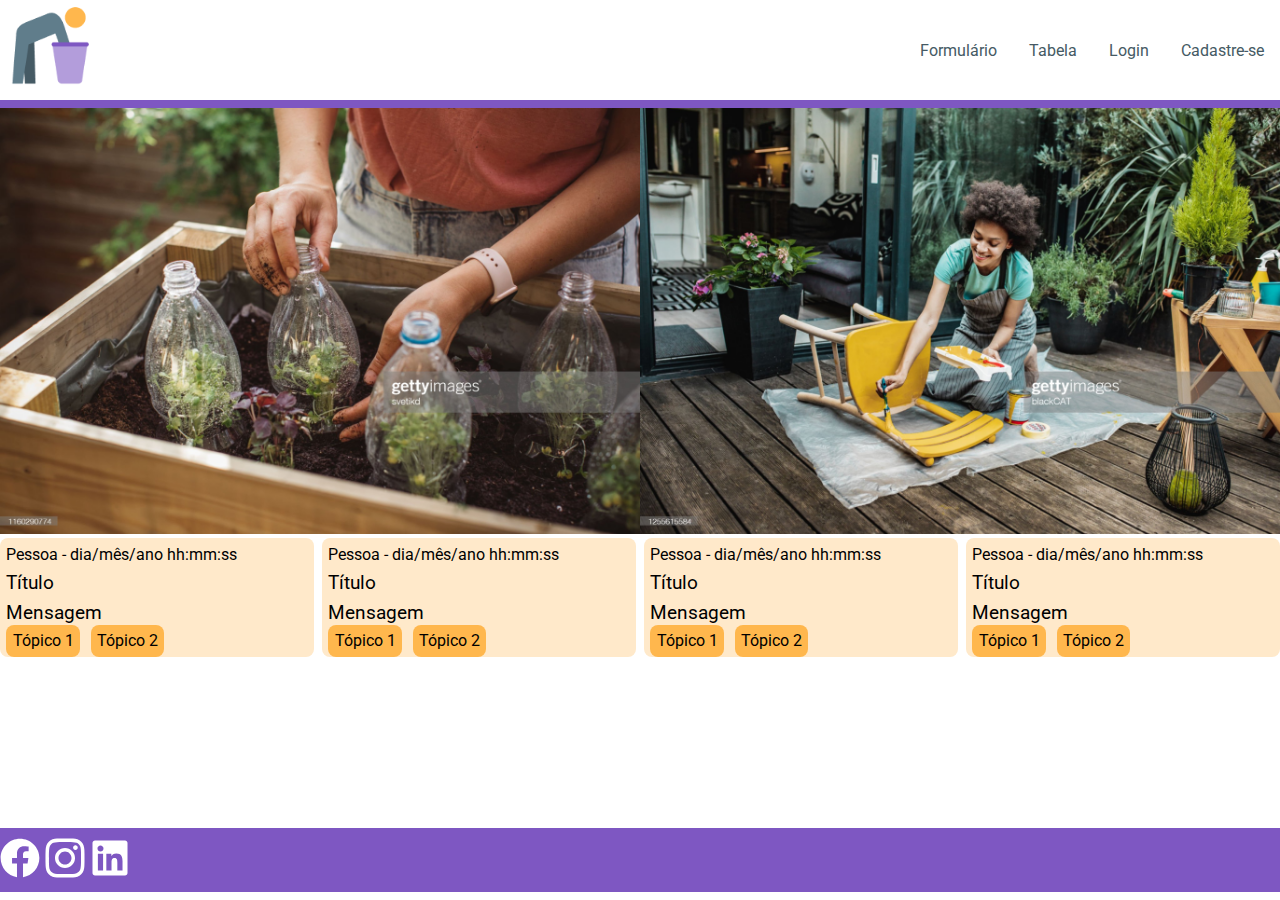
<file: index.html>
<!DOCTYPE html>
<html lang="en">
  <head>
    <meta charset="UTF-8" />
    <meta http-equiv="X-UA-Compatible" content="IE=edge" />
    <meta name="viewport" content="width=device-width, initial-scale=1.0" />
    <title>Vídeo de Web I HTML e CSS</title>
    <link rel="stylesheet" href="css/estilo.css" />
    <link rel="stylesheet" href="css/responsivo.css" />
    <link rel="stylesheet" href="css/menu.css" />
  </head>
  <body>
    <header>
      <picture>
        <a href="index.html">
          <img src="./img/logo.png" alt="Logo" />
        </a>
      </picture>
      <nav>
        <input id="menu-toggle" type="checkbox" />
        <label for="menu-toggle">
          <div class="menu-hamburger">
            <span class="hamburger"></span>
          </div>
        </label>
        <ul>
          <li>
            <a href="form.html">Formulário</a>
          </li>
          <li>
            <a href="tabela.html">Tabela</a>
          </li>
          <li>
            <a href="login.html">Login</a>
          </li>
          <li>
            <a href="cadastrar.html">Cadastre-se</a>
          </li>
        </ul>
      </nav>
    </header>
    <main class="content">
      <picture class="main">
        <img src="./img/principal.png" alt="Imagem principal" />
      </picture>
      <section class="main">
        <aside class="card">
          <h4>Pessoa - dia/mês/ano hh:mm:ss</h4>
          <h3>Título</h3>
          <h3>Mensagem</h3>
          <div>
            <span>Tópico 1</span>
            <span>Tópico 2</span>
          </div>
        </aside>
        <aside class="card">
          <h4>Pessoa - dia/mês/ano hh:mm:ss</h4>
          <h3>Título</h3>
          <h3>Mensagem</h3>
          <div>
            <span>Tópico 1</span>
            <span>Tópico 2</span>
          </div>
        </aside>
        <aside class="card">
          <h4>Pessoa - dia/mês/ano hh:mm:ss</h4>
          <h3>Título</h3>
          <h3>Mensagem</h3>
          <div>
            <span>Tópico 1</span>
            <span>Tópico 2</span>
          </div>
        </aside>
        <aside class="card">
          <h4>Pessoa - dia/mês/ano hh:mm:ss</h4>
          <h3>Título</h3>
          <h3>Mensagem</h3>
          <div>
            <span>Tópico 1</span>
            <span>Tópico 2</span>
          </div>
        </aside>
      </section>
    </main>
    <footer>
      <div class="content">
        <a href="https://www.facebook.com/" target="_blank">
          <img src="./img/face.svg" alt="Facebook" />
        </a>
        <a href="https://www.instagram.com/" target="_blank">
          <img src="./img/insta.svg" alt="Instagram" />
        </a>
        <a href="https://www.linkedin.com/" target="_blank">
          <svg
            width="40"
            height="40"
            viewBox="0 0 40 40"
            fill="none"
            xmlns="http://www.w3.org/2000/svg"
          >
            <path
              d="M35 2.5H4.99219C3.61719 2.5 2.5 3.63281 2.5 5.02344V34.9766C2.5 36.3672 3.61719 37.5 4.99219 37.5H35C36.375 37.5 37.5 36.3672 37.5 34.9766V5.02344C37.5 3.63281 36.375 2.5 35 2.5ZM13.0781 32.5H7.89062V15.7969H13.0859V32.5H13.0781ZM10.4844 13.5156C8.82031 13.5156 7.47656 12.1641 7.47656 10.5078C7.47656 8.85156 8.82031 7.5 10.4844 7.5C12.1406 7.5 13.4922 8.85156 13.4922 10.5078C13.4922 12.1719 12.1484 13.5156 10.4844 13.5156ZM32.5234 32.5H27.3359V24.375C27.3359 22.4375 27.2969 19.9453 24.6406 19.9453C21.9375 19.9453 21.5234 22.0547 21.5234 24.2344V32.5H16.3359V15.7969H21.3125V18.0781H21.3828C22.0781 16.7656 23.7734 15.3828 26.2969 15.3828C31.5469 15.3828 32.5234 18.8438 32.5234 23.3438V32.5Z"
              fill="white"
            />
          </svg>
        </a>
      </div>
    </footer>
  </body>
</html>
</file>
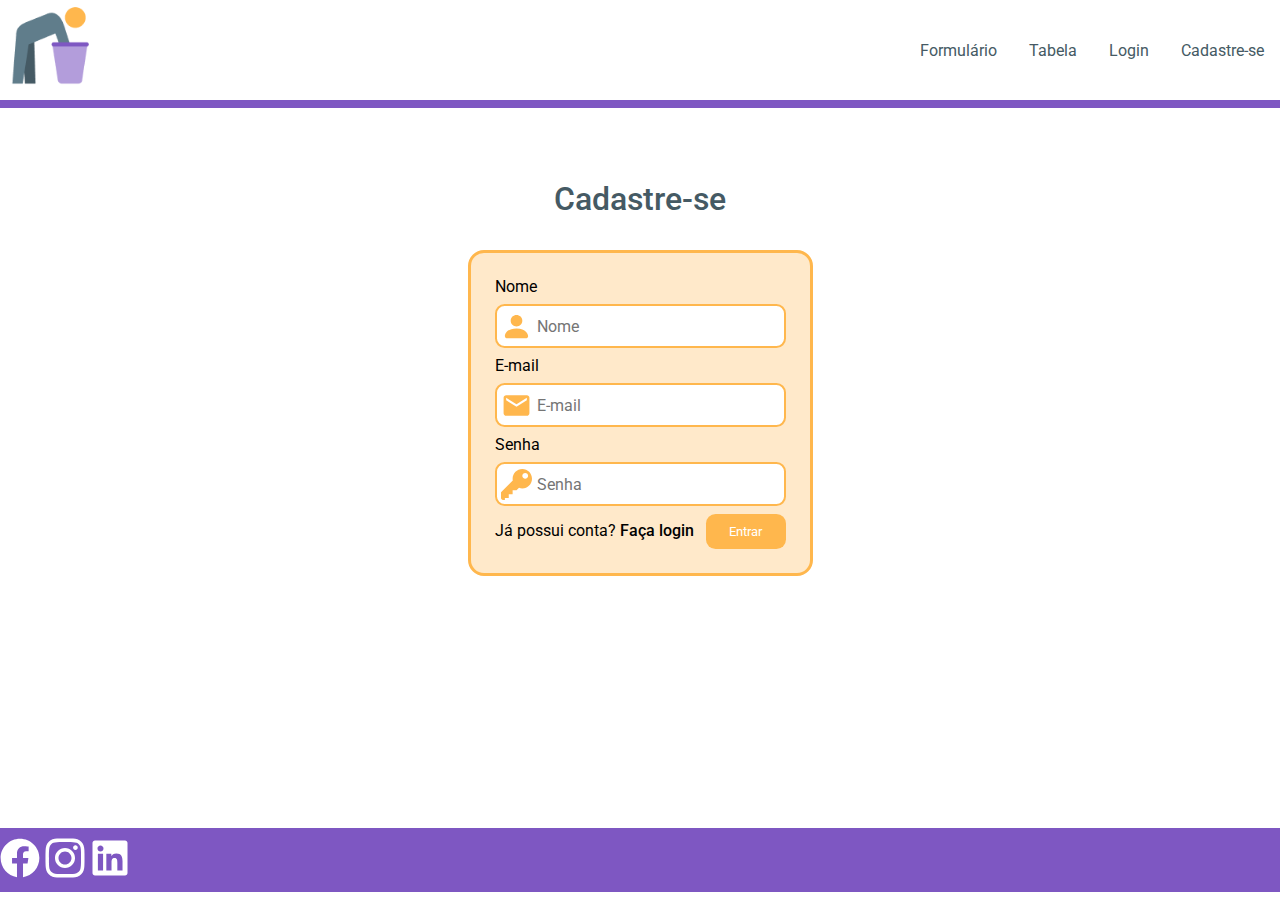
<file: cadastrar.html>
<!DOCTYPE html>
<html lang="en">
  <head>
    <meta charset="UTF-8" />
    <meta http-equiv="X-UA-Compatible" content="IE=edge" />
    <meta name="viewport" content="width=device-width, initial-scale=1.0" />
    <title>Vídeo de Web I HTML e CSS</title>
    <link rel="stylesheet" href="css/estilo.css" />
    <link rel="stylesheet" href="css/responsivo.css" />
    <link rel="stylesheet" href="css/menu.css" />
  </head>
  <body>
    <header>
      <picture>
        <a href="index.html">
          <img src="./img/logo.png" alt="Logo" />
        </a>
      </picture>
      <nav>
        <input id="menu-toggle" type="checkbox" />
        <label for="menu-toggle">
          <div class="menu-hamburger">
            <span class="hamburger"></span>
          </div>
        </label>
        <ul>
          <li>
            <a href="form.html">Formulário</a>
          </li>
          <li>
            <a href="tabela.html">Tabela</a>
          </li>
          <li>
            <a href="login.html">Login</a>
          </li>
          <li>
            <a href="cadastrar.html">Cadastre-se</a>
          </li>
        </ul>
      </nav>
    </header>
    <main class="content">
      <section class="auth">
        <h1>Cadastre-se</h1>
        <form action="cadastrar.html" method="post">
          <label for="nome">Nome</label>
          <div>
            <img src="./img/person.svg" alt="Person" />
            <input
              type="text"
              name="nome"
              id="nome"
              required
              placeholder="Nome"
            />
          </div>
          <label for="email">E-mail</label>
          <div>
            <img src="./img/email.svg" alt="Email" />
            <input
              type="email"
              name="email"
              id="email"
              required
              placeholder="E-mail"
            />
          </div>
          <label for="senha">Senha</label>
          <div>
            <img src="./img/key.svg" alt="Key" />
            <input
              type="password"
              name="senha"
              id="senha"
              required
              placeholder="Senha"
            />
          </div>
          <p>
            Já possui conta? <a href="login.html">Faça login</a>
            <button type="submit">Entrar</button>
          </p>
        </form>
      </section>
    </main>
    <footer>
      <div class="content">
        <a href="https://www.facebook.com/" target="_blank">
          <img src="./img/face.svg" alt="Facebook" />
        </a>
        <a href="https://www.instagram.com/" target="_blank">
          <img src="./img/insta.svg" alt="Instagram" />
        </a>
        <a href="https://www.linkedin.com/" target="_blank">
          <svg
            width="40"
            height="40"
            viewBox="0 0 40 40"
            fill="none"
            xmlns="http://www.w3.org/2000/svg"
          >
            <path
              d="M35 2.5H4.99219C3.61719 2.5 2.5 3.63281 2.5 5.02344V34.9766C2.5 36.3672 3.61719 37.5 4.99219 37.5H35C36.375 37.5 37.5 36.3672 37.5 34.9766V5.02344C37.5 3.63281 36.375 2.5 35 2.5ZM13.0781 32.5H7.89062V15.7969H13.0859V32.5H13.0781ZM10.4844 13.5156C8.82031 13.5156 7.47656 12.1641 7.47656 10.5078C7.47656 8.85156 8.82031 7.5 10.4844 7.5C12.1406 7.5 13.4922 8.85156 13.4922 10.5078C13.4922 12.1719 12.1484 13.5156 10.4844 13.5156ZM32.5234 32.5H27.3359V24.375C27.3359 22.4375 27.2969 19.9453 24.6406 19.9453C21.9375 19.9453 21.5234 22.0547 21.5234 24.2344V32.5H16.3359V15.7969H21.3125V18.0781H21.3828C22.0781 16.7656 23.7734 15.3828 26.2969 15.3828C31.5469 15.3828 32.5234 18.8438 32.5234 23.3438V32.5Z"
              fill="white"
            />
          </svg>
        </a>
      </div>
    </footer>
  </body>
</html>
</file>
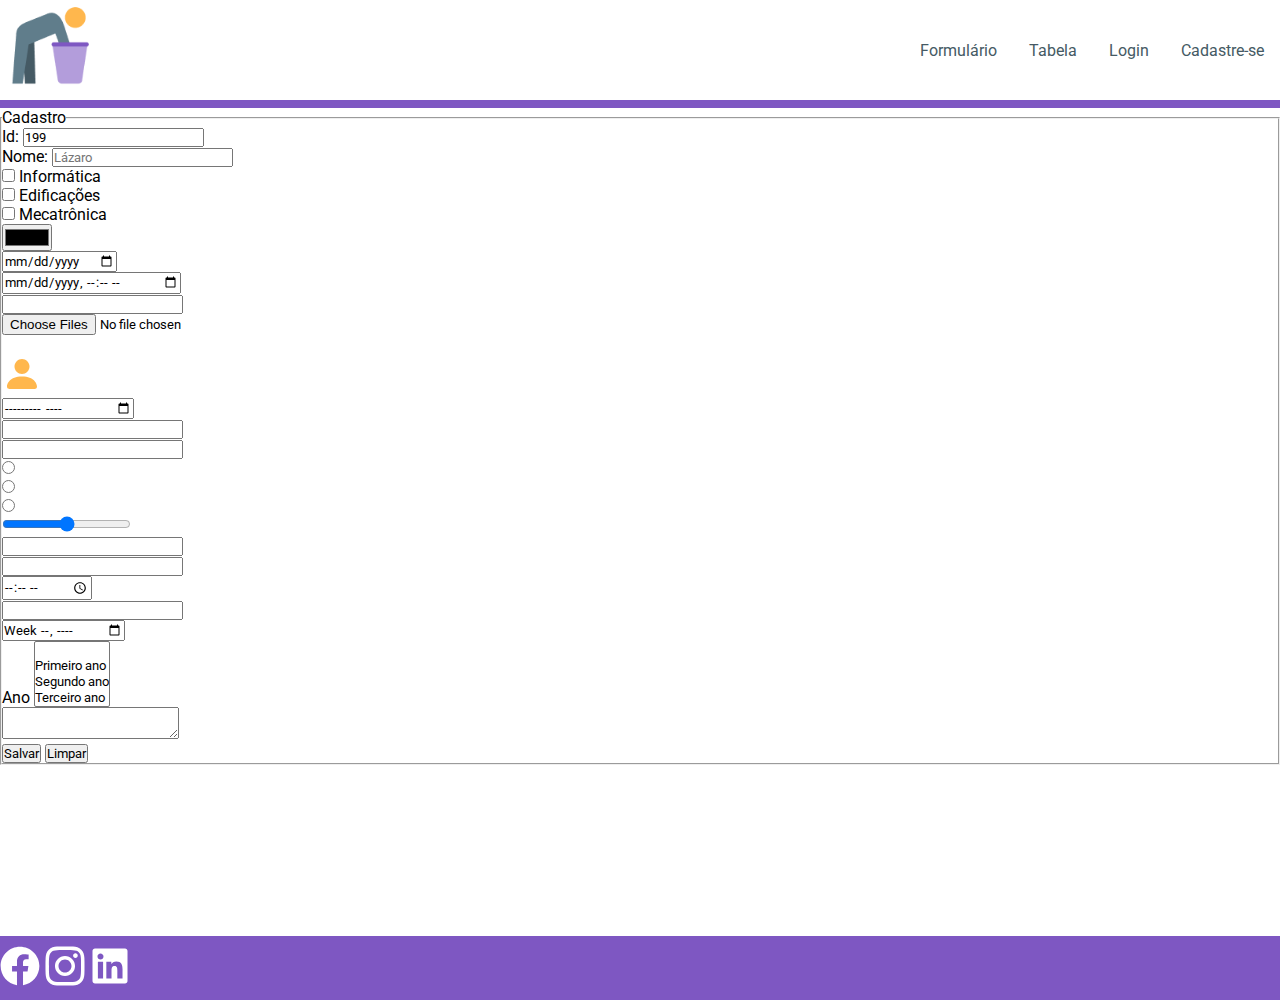
<file: form.html>
<!DOCTYPE html>
<html lang="en">
  <head>
    <meta charset="UTF-8" />
    <meta http-equiv="X-UA-Compatible" content="IE=edge" />
    <meta name="viewport" content="width=device-width, initial-scale=1.0" />
    <title>Aula de Web I</title>
    <link rel="stylesheet" href="css/estilo.css" />
    <link rel="stylesheet" href="css/responsivo.css" />
    <link rel="stylesheet" href="css/menu.css" />
  </head>
  <body>
    <header>
      <picture>
        <a href="index.html">
          <img src="./img/logo.png" alt="Logo" />
        </a>
      </picture>
      <nav>
        <input id="menu-toggle" type="checkbox" />
        <label for="menu-toggle">
          <div class="menu-hamburger">
            <span class="hamburger"></span>
          </div>
        </label>
        <ul>
          <li>
            <a href="form.html">Formulário</a>
          </li>
          <li>
            <a href="tabela.html">Tabela</a>
          </li>
          <li>
            <a href="login.html">Login</a>
          </li>
          <li>
            <a href="cadastrar.html">Cadastre-se</a>
          </li>
        </ul>
      </nav>
    </header>
    <main class="content">
      <form method="POST" action="" enctype="multipart/form-data">
        <fieldset>
          <legend>Cadastro</legend>
          <div>
            <label for="id">Id:</label>
            <input
              type="number"
              name="idescondido"
              value="199"
              readonly
              id="id"
            />
          </div>
          <div>
            <label for="nome">Nome: </label>
            <input type="text" name="nome" id="nome" placeholder="Lázaro" />
          </div>
          <input type="checkbox" name="curso[]" value="info" id="info" />
          <label for="info">Informática</label>
          <br />
          <input type="checkbox" name="curso[]" value="edif" id="edif" />
          <label for="edif">Edificações</label><br />
          <input type="checkbox" name="curso[]" value="meca" id="meca" />
          <label for="meca">Mecatrônica</label><br />
          <input type="color" name="cor" /><br />
          <input type="date" name="data" /><br />
          <input type="datetime-local" name="datahora" /><br />
          <input type="email" name="email" required /><br />
          <input type="file" name="arquivo[]" multiple /><br />
          <input type="hidden" name="id" value="1" /><br />
          <input type="image" src="./img/person.svg" /><br />
          <input type="month" /><br />
          <input type="number" /><br />
          <input type="password" /><br />
          <input type="radio" name="cursado" value="info" /><br />
          <input type="radio" name="cursado" value="edif" /><br />
          <input type="radio" name="cursado" value="meca" /><br />
          <input type="range" name="slide" min="1" max="5" step="2" /><br />
          <input type="search" required /><br />
          <input type="tel" required /><br />
          <input type="time" /><br />
          <input type="url" required /><br />
          <input type="week" /><br />
          <label for="ano">Ano</label>
          <select name="ano[]" id="ano" required multiple>
            <option></option>
            <option value="1">Primeiro ano</option>
            <option value="2">Segundo ano</option>
            <option value="3">Terceiro ano</option>
          </select>
          <br />
          <textarea name="mensagem"></textarea>
          <br />
          <button type="submit">Salvar</button>
          <button type="reset">Limpar</button>
        </fieldset>
      </form>
      <p>&nbsp;</p>
      <p>&nbsp;</p>
      <p>&nbsp;</p>
      <p>&nbsp;</p>
      <p>&nbsp;</p>
      <p>&nbsp;</p>
      <p>&nbsp;</p>
      <p>&nbsp;</p>
      <p>&nbsp;</p>
    </main>
    <footer>
      <div class="content">
        <a href="https://facebook.com" target="_blank">
          <img src="img/face.svg" alt="Facebook" />
        </a>
        <a href="https://instagram.com" target="_blank">
          <img src="img/insta.svg" alt="Instagram" />
        </a>
        <a href="https://linkedin.com" target="_blank">
          <img src="img/linkedin.svg" alt="Linkedin" />
        </a>
      </div>
    </footer>
  </body>
</html>
</file>
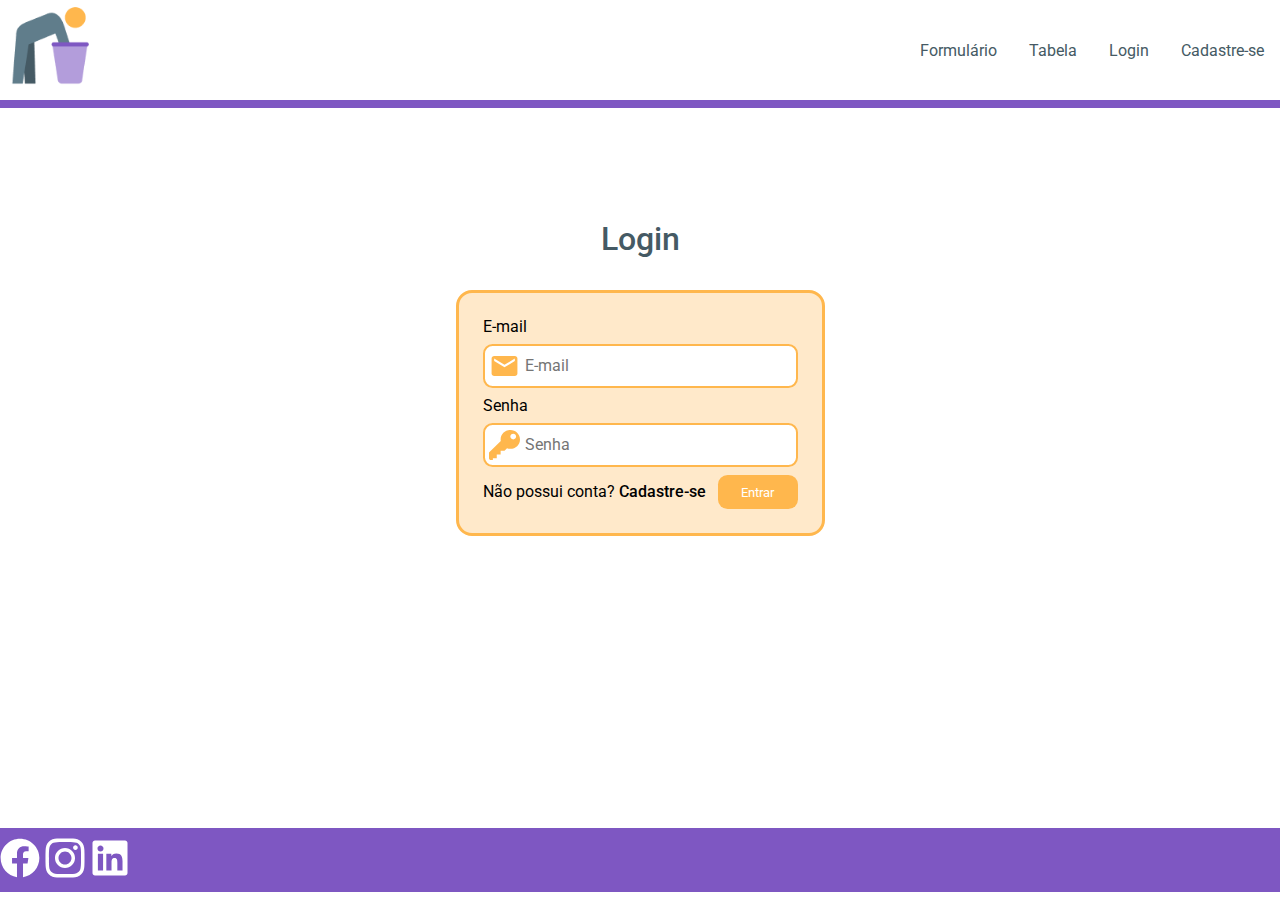
<file: login.html>
<!DOCTYPE html>
<html lang="en">
  <head>
    <meta charset="UTF-8" />
    <meta http-equiv="X-UA-Compatible" content="IE=edge" />
    <meta name="viewport" content="width=device-width, initial-scale=1.0" />
    <title>Vídeo de Web I HTML e CSS</title>
    <link rel="stylesheet" href="css/estilo.css" />
    <link rel="stylesheet" href="css/responsivo.css" />
    <link rel="stylesheet" href="css/menu.css" />
  </head>
  <body>
    <header>
      <picture>
        <a href="index.html">
          <img src="./img/logo.png" alt="Logo" />
        </a>
      </picture>
      <nav>
        <input id="menu-toggle" type="checkbox" />
        <label for="menu-toggle">
          <div class="menu-hamburger">
            <span class="hamburger"></span>
          </div>
        </label>
        <ul>
          <li>
            <a href="form.html">Formulário</a>
          </li>
          <li>
            <a href="tabela.html">Tabela</a>
          </li>
          <li>
            <a href="login.html">Login</a>
          </li>
          <li>
            <a href="cadastrar.html">Cadastre-se</a>
          </li>
        </ul>
      </nav>
    </header>
    <main class="content">
      <section class="auth">
        <h1>Login</h1>
        <form action="cadastrar.html" method="post">
          <label for="email">E-mail</label>
          <div>
            <img src="./img/email.svg" alt="Email" />
            <input
              type="email"
              name="email"
              id="email"
              required
              placeholder="E-mail"
            />
          </div>
          <label for="senha">Senha</label>
          <div>
            <img src="./img/key.svg" alt="Key" />
            <input
              type="password"
              name="senha"
              id="senha"
              required
              placeholder="Senha"
            />
          </div>
          <p>
            Não possui conta? <a href="cadastrar.html">Cadastre-se</a>
            <button type="submit">Entrar</button>
          </p>
        </form>
      </section>
    </main>
    <footer>
      <div class="content">
        <a href="https://www.facebook.com/" target="_blank">
          <img src="./img/face.svg" alt="Facebook" />
        </a>
        <a href="https://www.instagram.com/" target="_blank">
          <img src="./img/insta.svg" alt="Instagram" />
        </a>
        <a href="https://www.linkedin.com/" target="_blank">
          <svg
            width="40"
            height="40"
            viewBox="0 0 40 40"
            fill="none"
            xmlns="http://www.w3.org/2000/svg"
          >
            <path
              d="M35 2.5H4.99219C3.61719 2.5 2.5 3.63281 2.5 5.02344V34.9766C2.5 36.3672 3.61719 37.5 4.99219 37.5H35C36.375 37.5 37.5 36.3672 37.5 34.9766V5.02344C37.5 3.63281 36.375 2.5 35 2.5ZM13.0781 32.5H7.89062V15.7969H13.0859V32.5H13.0781ZM10.4844 13.5156C8.82031 13.5156 7.47656 12.1641 7.47656 10.5078C7.47656 8.85156 8.82031 7.5 10.4844 7.5C12.1406 7.5 13.4922 8.85156 13.4922 10.5078C13.4922 12.1719 12.1484 13.5156 10.4844 13.5156ZM32.5234 32.5H27.3359V24.375C27.3359 22.4375 27.2969 19.9453 24.6406 19.9453C21.9375 19.9453 21.5234 22.0547 21.5234 24.2344V32.5H16.3359V15.7969H21.3125V18.0781H21.3828C22.0781 16.7656 23.7734 15.3828 26.2969 15.3828C31.5469 15.3828 32.5234 18.8438 32.5234 23.3438V32.5Z"
              fill="white"
            />
          </svg>
        </a>
      </div>
    </footer>
  </body>
</html>
</file>
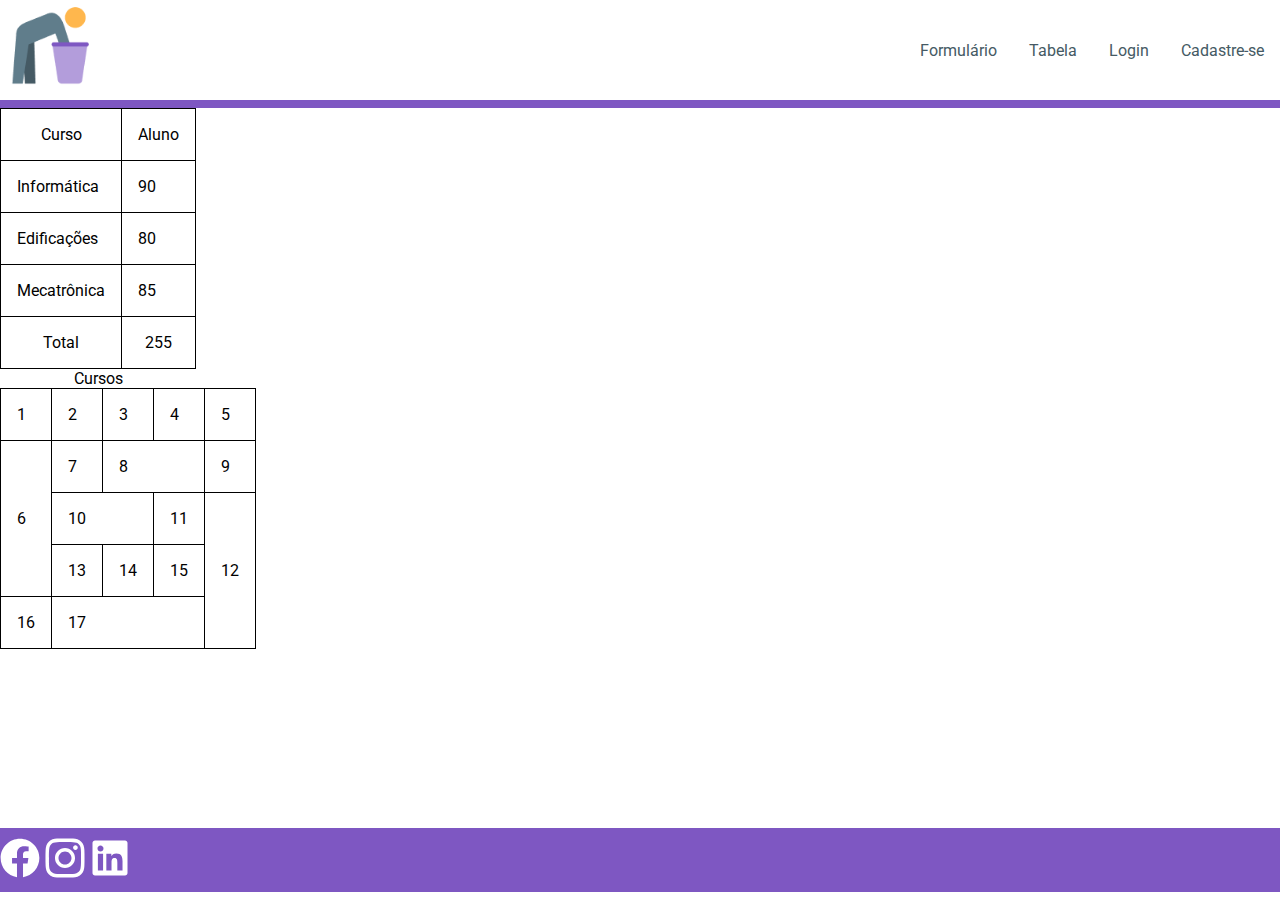
<file: tabela.html>
<!DOCTYPE html>
<html lang="en">
  <head>
    <meta charset="UTF-8" />
    <meta http-equiv="X-UA-Compatible" content="IE=edge" />
    <meta name="viewport" content="width=device-width, initial-scale=1.0" />
    <title>Aula de Web I</title>
    <link rel="stylesheet" href="css/estilo.css" />
    <link rel="stylesheet" href="css/responsivo.css" />
    <link rel="stylesheet" href="css/menu.css" />
  </head>
  <body>
    <header>
      <picture>
        <a href="index.html">
          <img src="./img/logo.png" alt="Logo" />
        </a>
      </picture>
      <nav>
        <input id="menu-toggle" type="checkbox" />
        <label for="menu-toggle">
          <div class="menu-hamburger">
            <span class="hamburger"></span>
          </div>
        </label>
        <ul>
          <li>
            <a href="form.html">Formulário</a>
          </li>
          <li>
            <a href="tabela.html">Tabela</a>
          </li>
          <li>
            <a href="login.html">Login</a>
          </li>
          <li>
            <a href="cadastrar.html">Cadastre-se</a>
          </li>
        </ul>
      </nav>
    </header>
    <main class="content">
      <table>
        <caption>
          Cursos
        </caption>
        <thead>
          <tr>
            <th>Curso</th>
            <th>Aluno</th>
          </tr>
        </thead>
        <tbody>
          <tr>
            <td>Informática</td>
            <td>90</td>
          </tr>
          <tr>
            <td>Edificações</td>
            <td>80</td>
          </tr>
          <tr>
            <td>Mecatrônica</td>
            <td>85</td>
          </tr>
        </tbody>
        <tfoot>
          <tr>
            <th>Total</th>
            <th>255</th>
          </tr>
        </tfoot>
      </table>
      <table>
        <tr>
          <td>1</td>
          <td>2</td>
          <td>3</td>
          <td>4</td>
          <td>5</td>
        </tr>
        <tr>
          <td rowspan="3">6</td>
          <td>7</td>
          <td colspan="2">8</td>
          <td>9</td>
        </tr>
        <tr>
          <td colspan="2">10</td>
          <td>11</td>
          <td rowspan="3">12</td>
        </tr>
        <tr>
          <td>13</td>
          <td>14</td>
          <td>15</td>
        </tr>
        <tr>
          <td>16</td>
          <td colspan="3">17</td>
        </tr>
      </table>
    </main>
    <footer>
      <div class="content">
        <a href="https://facebook.com" target="_blank">
          <img src="img/face.svg" alt="Facebook" />
        </a>
        <a href="https://instagram.com" target="_blank">
          <img src="img/insta.svg" alt="Instagram" />
        </a>
        <a href="https://linkedin.com" target="_blank">
          <img src="img/linkedin.svg" alt="Linkedin" />
        </a>
      </div>
    </footer>
  </body>
</html>
</file>
<file: css/estilo.css>
@import url("https://fonts.googleapis.com/css2?family=Roboto:ital,wght@0,300;0,400;0,500;0,700;1,400;1,500&display=swap");
* {
  font-family: Roboto;
  box-sizing: border-box;
  margin: 0;
  padding: 0;
  outline: 0;
  font-weight: 400;
}
:root {
  --white: #ffffff;
  --black: #000000;
  --primary: #455a64;
  --secondary: #7e57c2;
  --third: #ffb74d;
  --thirdLight: #ffe9ca;
}
header {
  display: flex;
  border-bottom: 0.5rem solid var(--secondary);
}
header picture img {
  height: 6rem;
}
header nav {
  width: 100%;
  display: flex;
  justify-content: flex-end;
}
header nav ul {
  list-style-type: none;
  display: flex;
  align-items: center;
}
header ul li {
  margin: 0 1rem;
}
header ul li a {
  text-decoration: none;
  color: var(--primary);
}
main {
  min-height: 80vh;
}
footer {
  background-color: var(--secondary);
  height: 4rem;
  display: flex;
  align-items: center;
}
footer > div {
  display: flex;
  align-items: center;
}
.content {
  width: 100%;
  max-width: 1372px;
  margin: 0 auto;
}
/* Specific Main*/
main > picture.main > img {
  width: 100%;
}
main > section.main {
  display: grid;
  grid-template-columns: auto auto auto auto;
  gap: 0.5rem;
}

/* cards */
.card {
  background-color: var(--thirdLight);
  border-radius: 0.5rem;
  padding: 0.4rem;
}
.card > h3,
.card > h4 {
  margin-bottom: 0.5rem;
}
.card > div > span {
  background-color: var(--third);
  border-radius: 0.5rem;
  padding: 0.4rem;
  margin: 0 0.4rem 0 0;
}

/* Specific Login */
main > section.auth {
  height: 60vh;
  display: flex;
  flex-direction: column;
  align-items: center;
  justify-content: center;
}
main > section.auth > h1 {
  color: var(--primary);
  font-weight: 500;
  margin-bottom: 2rem;
  font-size: 2rem;
}
main > section.auth > form {
  background-color: var(--thirdLight);
  border: 0.2rem solid var(--third);
  border-radius: 1rem;
  padding: 1.5rem;
}
main > section.auth > form > div {
  background-color: var(--white);
  border: 0.15rem solid var(--third);
  border-radius: 0.6rem;
  display: flex;
  margin: 0.5rem 0;
}
main > section.auth > form > div > img {
  height: 2.5rem;
  padding: 0.3rem;
}
main > section.auth > form > div > input {
  width: 100%;
  font-size: 1rem;
  border: 0;
  background-color: transparent;
}
main > section.auth > form > p > a {
  text-decoration: none;
  color: var(--black);
  font-weight: 500;
}
main > section.auth > form > p > button {
  background-color: var(--third);
  color: var(--white);
  padding: 0.6rem;
  border: 0;
  border-radius: 0.6rem;
  width: 5rem;
  margin-left: 0.5rem;
}
/* Tabela */
main > table,
main > table tr td,
main > table tr th {
  border: 1px solid var(--black);
  border-collapse: collapse;
  padding: 1rem;
}
main > table tr th {
  text-align: center;
}
main > table caption {
  caption-side: bottom;
}
</file>
<file: css/responsivo.css>
@media (max-width: 1010px) {
  main > section.main {
    grid-template-columns: auto auto auto;
  }
}
@media (max-width: 768px) {
  main > div.index {
    display: grid;
    grid-template-columns: auto auto;
  }
  header > h1 {
    font-size: 2.5rem;
  }
  header picture img {
    height: 80px;
  }
  footer picture img {
    height: 60px;
  }
}
@media (max-width: 500px) {
  main > section.main {
    grid-template-columns: auto;
  }
}
@media (max-width: 467px) {
  header > h1 {
    font-size: 2rem;
  }
}
@media (max-width: 425px) {
  header > h1 {
    font-size: 2rem;
  }
  header picture img {
    height: 60px;
  }
  footer picture img {
    height: 40px;
  }
}
</file>
<file: css/menu.css>
header nav input#menu-toggle {
  display: none;
}

@media (max-width: 575px) {
  header nav {
    position: fixed;
    margin-top: 1rem;
  }
  header nav ul {
    display: none;
    background-color: var(--white);
  }
  header nav ul li {
    text-align: left;
    margin: 1rem;
  }
  header nav label[for="menu-toggle"] {
    display: flex;
    flex: 1;
    justify-content: flex-end;
  }
  header nav label[for="menu-toggle"] div.menu-hamburger {
    border: 1px solid var(--white);
    width: 35px;
    height: 15px;
    margin: 15px 2px 5px 5px;
    cursor: pointer;
  }
  header nav label[for="menu-toggle"] div.menu-hamburger span.hamburger {
    position: relative;
    display: block;
    background-color: black;
    width: 30px;
    height: 2px;
  }
  header nav label[for="menu-toggle"] div.menu-hamburger span.hamburger:before,
  header nav label[for="menu-toggle"] div.menu-hamburger span.hamburger:after {
    position: absolute;
    display: block;
    background-color: black;
    width: 100%;
    height: 100%;
    content: "";
  }
  header nav label[for="menu-toggle"] div.menu-hamburger span.hamburger:before {
    top: -10px;
  }
  header nav label[for="menu-toggle"] div.menu-hamburger span.hamburger:after {
    bottom: -10px;
  }
  header nav input:checked ~ ul {
    display: block;
    animation: fade-in 1s;
  }

  header
    nav
    input:checked
    ~ label[for="menu-toggle"]
    div.menu-hamburger
    span.hamburger {
    transform: rotate(45deg);
    transition: 0.5s;
  }
  header
    nav
    input:checked
    ~ label[for="menu-toggle"]
    div.menu-hamburger
    span.hamburger:before,
  header
    nav
    input:checked
    ~ label[for="menu-toggle"]
    div.menu-hamburger
    span.hamburger:after {
    transform: rotate(90deg);
    transition: 0.5s;
  }
  header
    nav
    input:checked
    ~ label[for="menu-toggle"]
    div.menu-hamburger
    span.hamburger:before {
    top: 0px;
  }
  header
    nav
    input:checked
    ~ label[for="menu-toggle"]
    div.menu-hamburger
    span.hamburger:after {
    bottom: 0px;
  }
  @keyframes fade-in {
    from {
      opacity: 0;
    }
    to {
      opacity: 1;
    }
  }
  @keyframes fade-out {
    from {
      opacity: 1;
    }
    to {
      opacity: 0;
    }
  }
}
</file>
